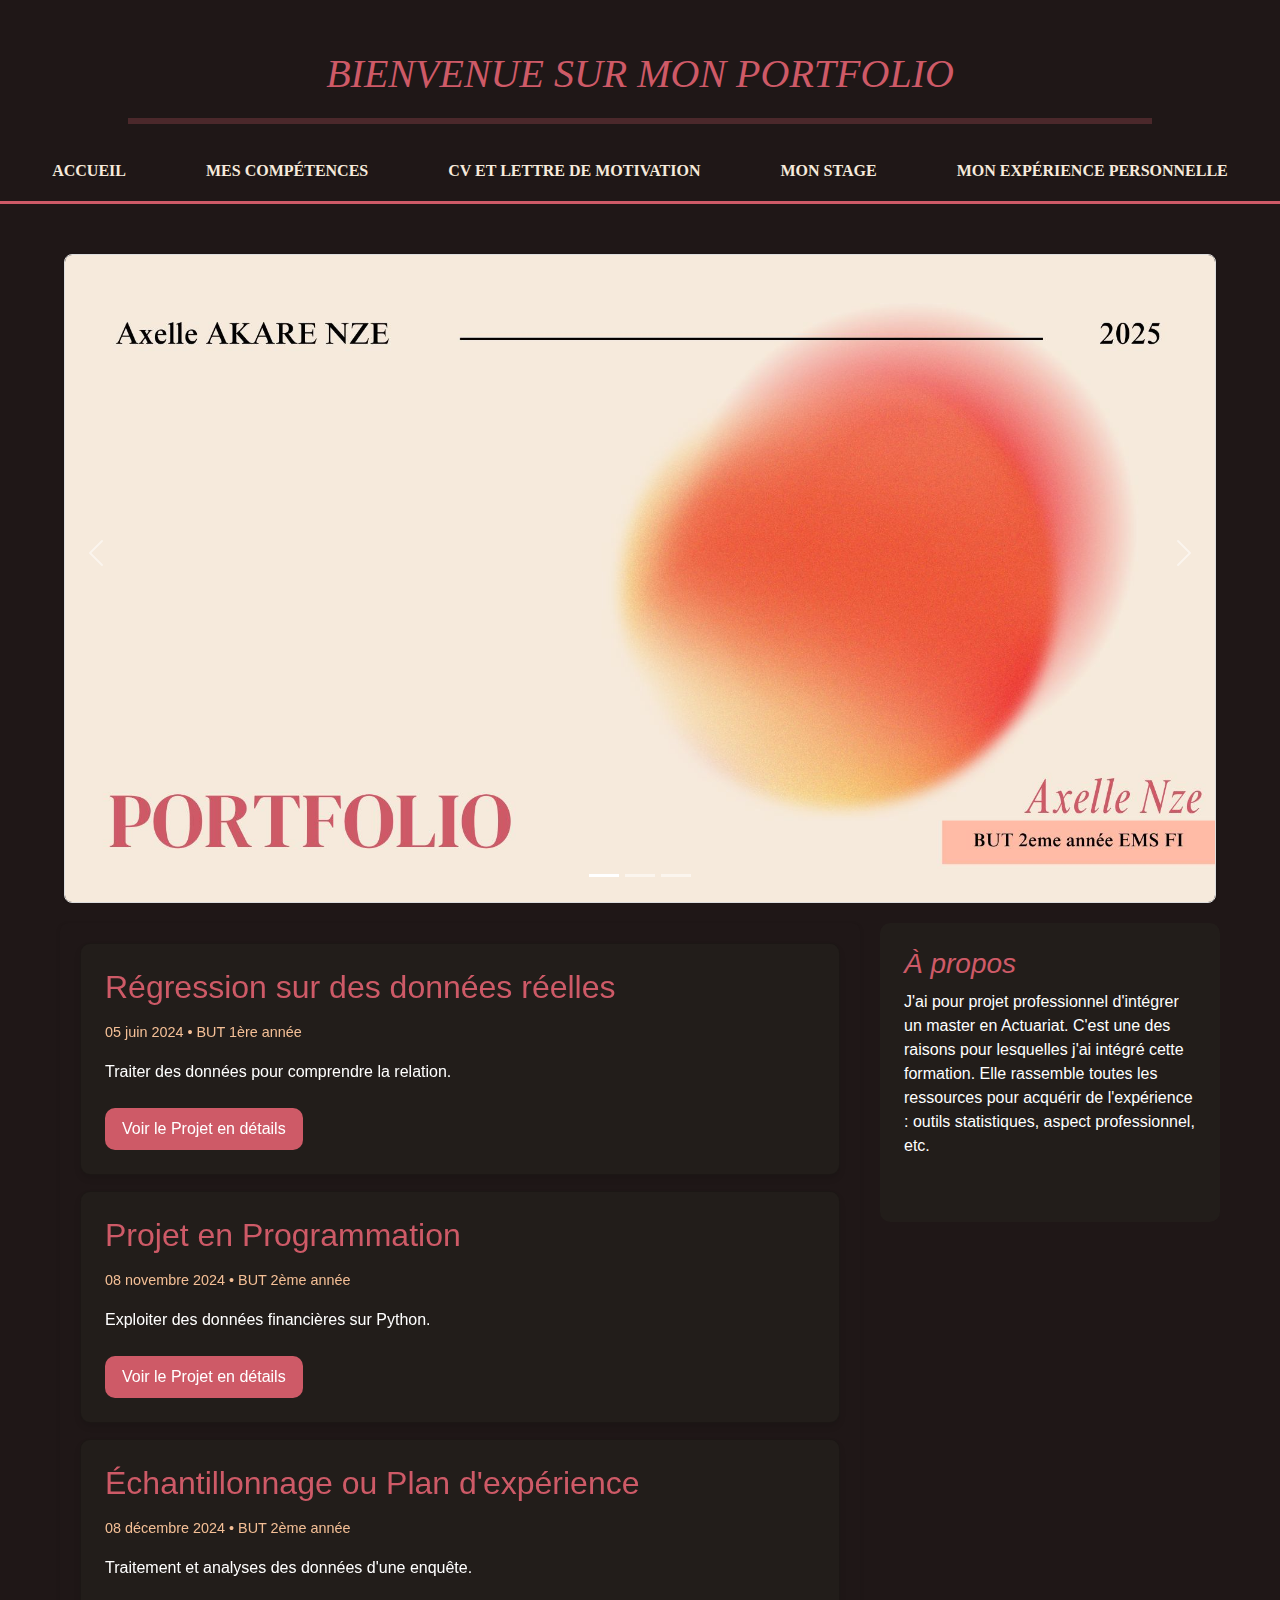
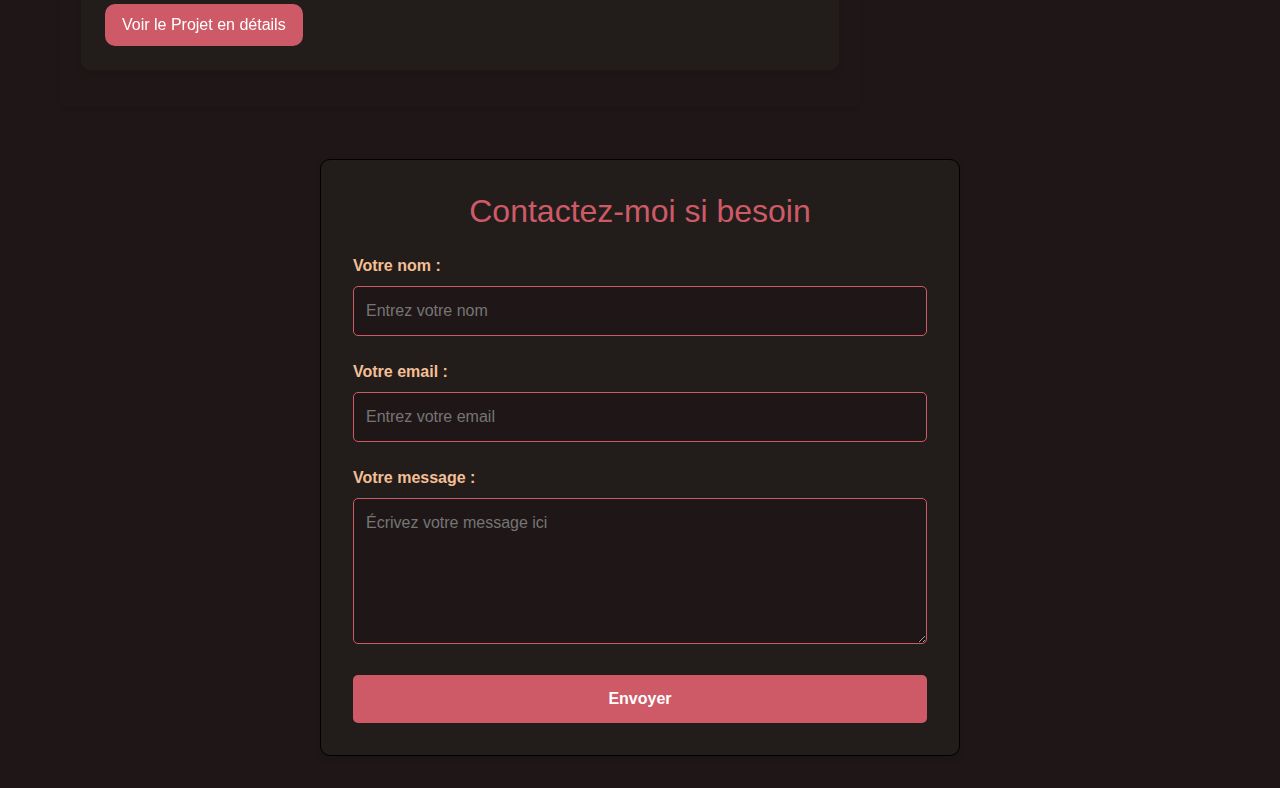
<file: index.html>
<!doctype html>
<html lang="fr">
<head>
    <title>Mon E-Portfolio</title> 
    <meta charset="UTF-8"> 
    <link rel="stylesheet" type="text/css" href="CSS_bootstrap/bootstrap.min.css">
    <link rel="stylesheet" type="text/css" href="CSS/style.css">
</head>
<body>
    <div id="boite">
        <!-- Début de l'entête -->
        <header>
            <h1><em>Bienvenue sur mon Portfolio</em></h1>
            <hr>
        </header>

        <!-- Début de la barre de navigation -->
		<nav>
		  <ul>
			<li><a href="index.html">Accueil</a></li>
			<li><a href="competences.html">Mes compétences</a></li>
			<li><a href="cv.html">CV et Lettre de Motivation</a></li>
			<li><a href="stage.html">Mon Stage</a></li>
			<li><a href="avis.html">Mon Expérience personnelle</a></li>
		  </ul>
		</nav>
        <!-- Fin de la barre de navigation -->

        <!-- Début du carrousel -->
        <div id="carouselExample" class="carousel slide" data-bs-ride="carousel">
            <!-- Indicateurs -->
            <div class="carousel-indicators">
                <button type="button" data-bs-target="#carouselExample" data-bs-slide-to="0" class="active" aria-current="true" aria-label="Slide 1"></button>
                <button type="button" data-bs-target="#carouselExample" data-bs-slide-to="1" aria-label="Slide 2"></button>
                <button type="button" data-bs-target="#carouselExample" data-bs-slide-to="2" aria-label="Slide 3"></button>
            </div>

            <!-- Images -->
            <div class="carousel-inner">
                <div class="carousel-item active">
                    <img src="Images/Carrousel1.jpg" class="d-block w-100" alt="Page de présentation">
                </div>
                <div class="carousel-item">
                    <img src="Images/Carrousel2.jpg" class="d-block w-100" alt="Slide 2">
                </div>
                <div class="carousel-item">
                    <img src="Images/Carrousel3.jpg" class="d-block w-100" alt="Slide 3">
                </div>
            </div>

            <!-- Boutons -->
            <button class="carousel-control-prev" type="button" data-bs-target="#carouselExample" data-bs-slide="prev">
                <span class="carousel-control-prev-icon" aria-hidden="true"></span>
                <span class="visually-hidden">Précédent</span>
            </button>
            <button class="carousel-control-next" type="button" data-bs-target="#carouselExample" data-bs-slide="next">
                <span class="carousel-control-next-icon" aria-hidden="true"></span>
                <span class="visually-hidden">Suivant</span>
            </button>
        </div>
        <!-- Fin du carrousel -->
    </div>

    <div class="layout">
        <main>
            <div id="Projet1" class="card mb-3">
                <div class="card-body">
                    <h2 class="card-title">Régression sur des données réelles</h2>
                    <div class="post-meta">05 juin 2024 • BUT 1ère année</div>
                    <p class="card-text">Traiter des données pour comprendre la relation.</p>
                    <a href="Projet1.html" class="btn">Voir le Projet en détails</a>
                </div>
            </div>

            <div id="Projet2" class="card mb-3">
                <div class="card-body">
                    <h2 class="card-title">Projet en Programmation</h2>
                    <div class="post-meta">08 novembre 2024 • BUT 2ème année</div>
                    <p class="card-text">Exploiter des données financières sur Python.</p>
                    <a href="Projet2.html" class="btn">Voir le Projet en détails</a> 
                </div>
            </div>

            <div id="Projet3" class="card mb-3">
                <div class="card-body">
                    <h2 class="card-title">Échantillonnage ou Plan d'expérience</h2>
                    <div class="post-meta">08 décembre 2024 • BUT 2ème année</div>
                    <p class="card-text">Traitement et analyses des données d'une enquête.</p>
                    <a href="Projet3.html" class="btn">Voir le Projet en détails</a>
                </div>
            </div>
        </main>

        <aside class="sidebar">
            <div class="widget">
                <h3>À propos</h3>
                <p>J'ai pour projet professionnel d'intégrer un master en Actuariat. C'est une des raisons pour lesquelles j'ai intégré cette formation. Elle rassemble toutes les ressources pour acquérir de l'expérience : outils statistiques, aspect professionnel, etc.</p>
            </div>
        </aside>
    </div>

    <section id="contact" class="contact-section">
        <h2>Contactez-moi si besoin</h2>
        <form action="mailto:nzeaxelle1@gmail.com" method="post" enctype="text/plain">
            <div class="form-group">
                <label for="name">Votre nom :</label>
                <input type="text" id="name" placeholder="Entrez votre nom" required>
            </div>
            <div class="form-group">
                <label for="email">Votre email :</label>
                <input type="email" id="email" placeholder="Entrez votre email" required>
            </div>
            <div class="form-group">
                <label for="message">Votre message :</label>
                <textarea id="message" placeholder="Écrivez votre message ici" rows="5" required></textarea>
            </div>
            <button type="submit" class="btn">Envoyer</button>
        </form>
    </section>

    <!-- Lien vers Bootstrap JS -->
    <script src="https://cdn.jsdelivr.net/npm/bootstrap@5.3.3/dist/js/bootstrap.bundle.min.js" 
        integrity="sha384-YvpcrYf0tY3lHB60NNkmXc5s9fDVZLESaAA55NDzOxhy9GkcIdslK1eN7N6jIeHz" 
        crossorigin="anonymous"></script>
</body>
</html>
</file>
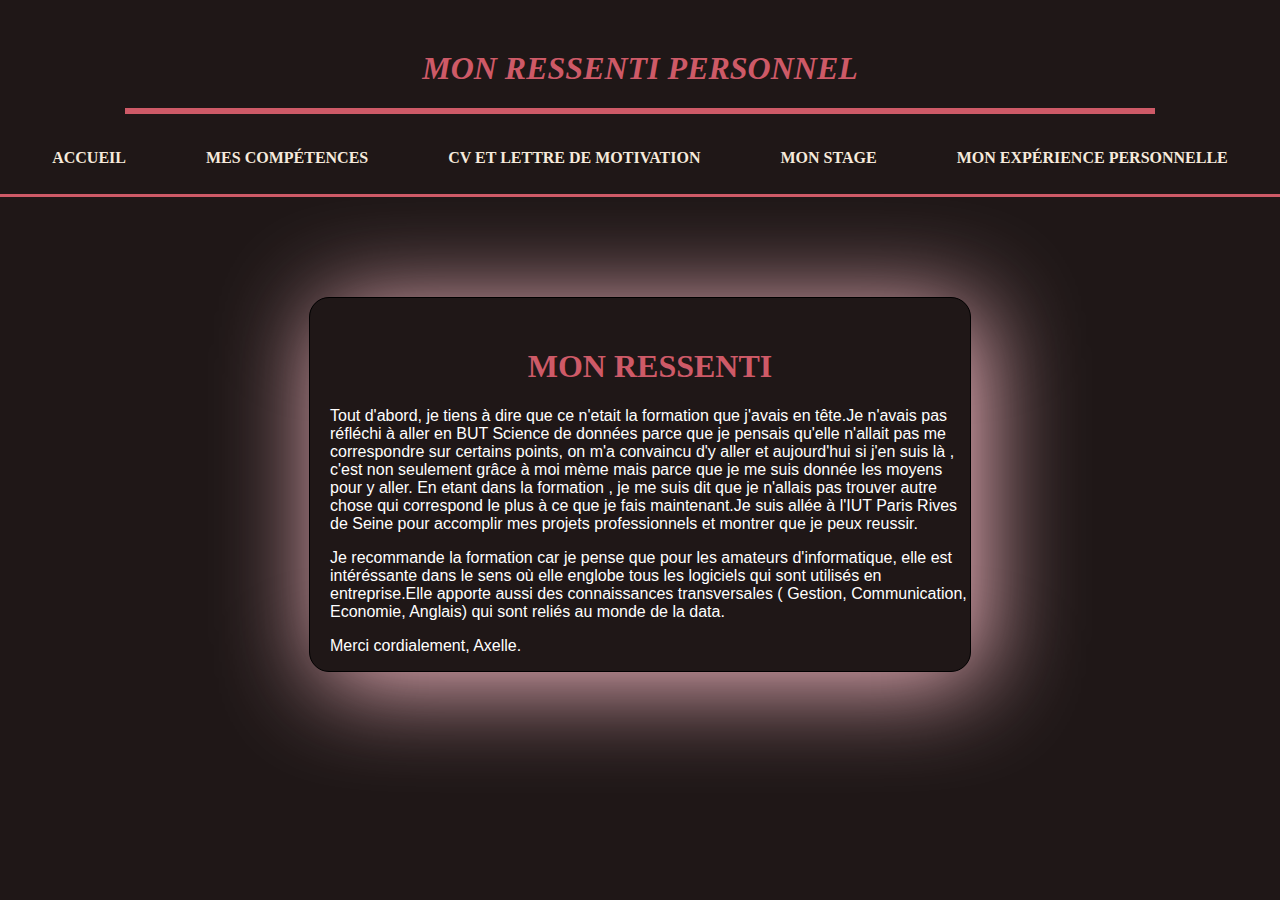
<file: avis.html>
<!doctype html>
<html lang="fr">
<head>
  <meta charset="UTF-8">
  <title>Mon ressenti personnel</title>
  <link rel="stylesheet" type="text/css" href="CSS/style.css">
</head>
<body>
  <div id="boite">
    <header>
      <h1><em>Mon ressenti personnel</em></h1>
      <hr>
    </header>

    <nav>
      <ul>
        <li><a href="index.html">Accueil</a></li>
        <li><a href="competences.html">Mes compétences</a></li>
        <li><a href="cv.html">CV et Lettre de Motivation</a></li>
        <li><a href="stage.html">Mon Stage</a></li>
        <li><a href="avis.html">Mon Expérience personnelle</a></li>
      </ul>
    </nav>
  </div>
		<section>
			<h1>Mon ressenti</h1>
				<p>Tout d'abord, je tiens à dire que ce n'etait la formation que j'avais en tête.Je n'avais pas réfléchi à aller en BUT Science de données parce que je pensais qu'elle n'allait pas me correspondre sur certains points, on m'a convaincu d'y aller et aujourd'hui si j'en suis là , c'est non seulement grâce à moi mème mais parce que je me suis donnée les moyens pour y aller. En etant dans la formation , je me suis dit que je n'allais pas trouver autre chose qui correspond le plus à ce que je fais maintenant.Je suis allée à l'IUT Paris Rives de Seine pour accomplir mes projets professionnels et montrer que je peux reussir.</p>
				<p>Je recommande la formation car je pense que pour les amateurs d'informatique, elle est intéréssante dans le sens où elle englobe tous les logiciels qui sont utilisés en entreprise.Elle apporte aussi des connaissances transversales ( Gestion, Communication, Economie, Anglais) qui sont reliés au monde de la data.</p>
				<p>Merci cordialement, Axelle.</p>	
			</section>
	</body>
</html>
</file>
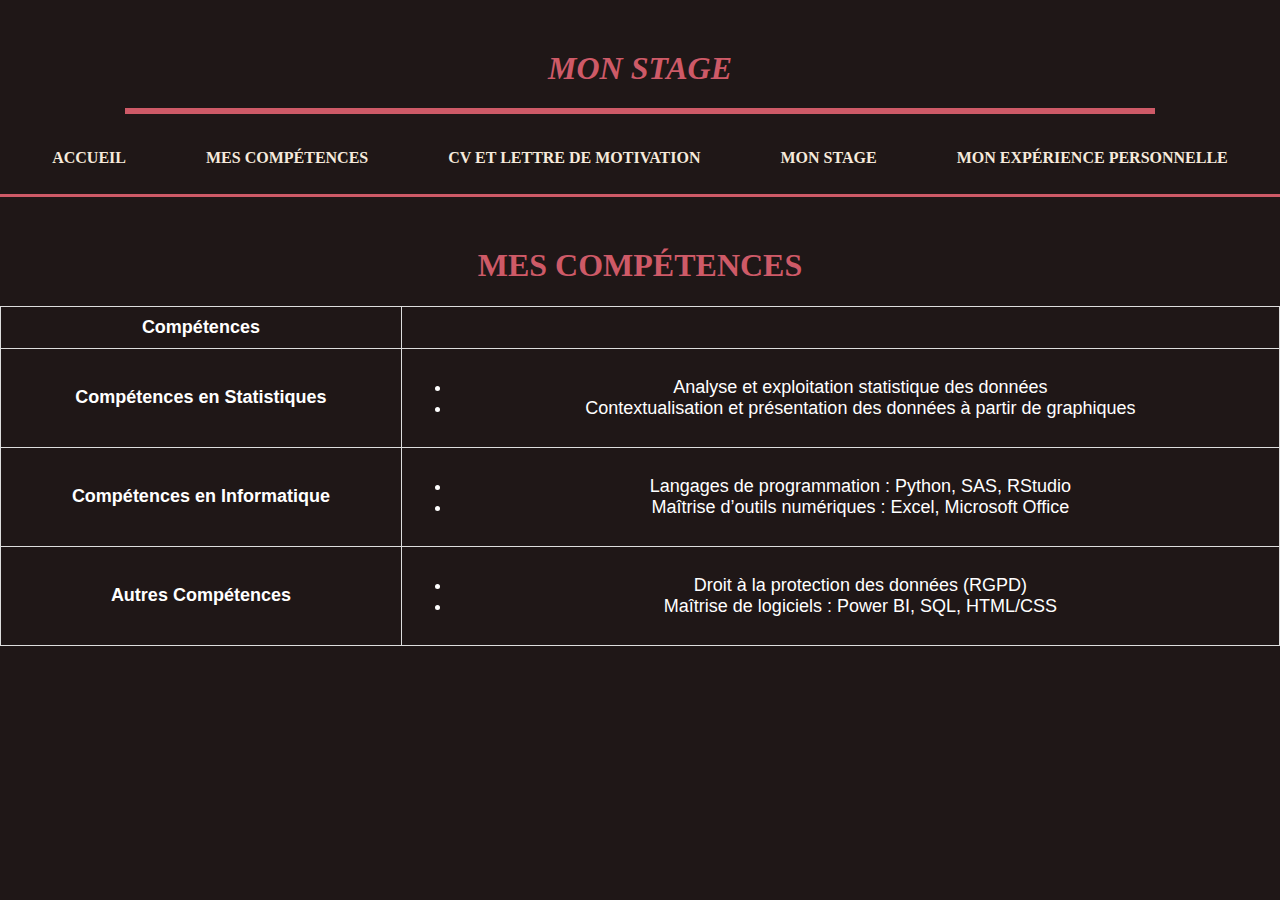
<file: competences.html>
<!doctype html>
<html lang="fr">
<head>
  <meta charset="UTF-8">
  <title>Mon Stage</title>
  <link rel="stylesheet" type="text/css" href="CSS/style.css">
</head>
<body>
  <div id="boite">
    <header>
      <h1><em>Mon Stage</em></h1>
      <hr>
    </header>

    <nav>
      <ul>
        <li><a href="index.html">Accueil</a></li>
        <li><a href="competences.html">Mes compétences</a></li>
        <li><a href="cv.html">CV et Lettre de Motivation</a></li>
        <li><a href="stage.html">Mon Stage</a></li>
        <li><a href="avis.html">Mon Expérience personnelle</a></li>
      </ul>
    </nav>
  </div>
		<h1>Mes Compétences</h1>
		<table>
			<thead>
				<tr>
					<th>Compétences</th>
					<th></th>
				</tr>
			</thead>
			<tbody>
				<tr>
					<td><strong>Compétences en Statistiques</strong></td>
					<td>
						<ul>
							<li>Analyse et exploitation statistique des données</li>
							<li>Contextualisation et présentation des données à partir de graphiques</li>
						</ul>
					</td>
				</tr>
				<tr>
					<td><strong>Compétences en Informatique</strong></td>
					<td>
						<ul>
							<li>Langages de programmation : Python, SAS, RStudio</li>
							<li>Maîtrise d’outils numériques : Excel, Microsoft Office</li>
						</ul>
					</td>
				</tr>
				<tr>
					<td><strong>Autres Compétences</strong></td>
					<td>
						<ul>
							<li>Droit à la protection des données (RGPD)</li>
							<li>Maîtrise de logiciels : Power BI, SQL, HTML/CSS</li>
						</ul>
					</td>
				</tr>
			</tbody>
		</table>
	</body>
</html>
</file>
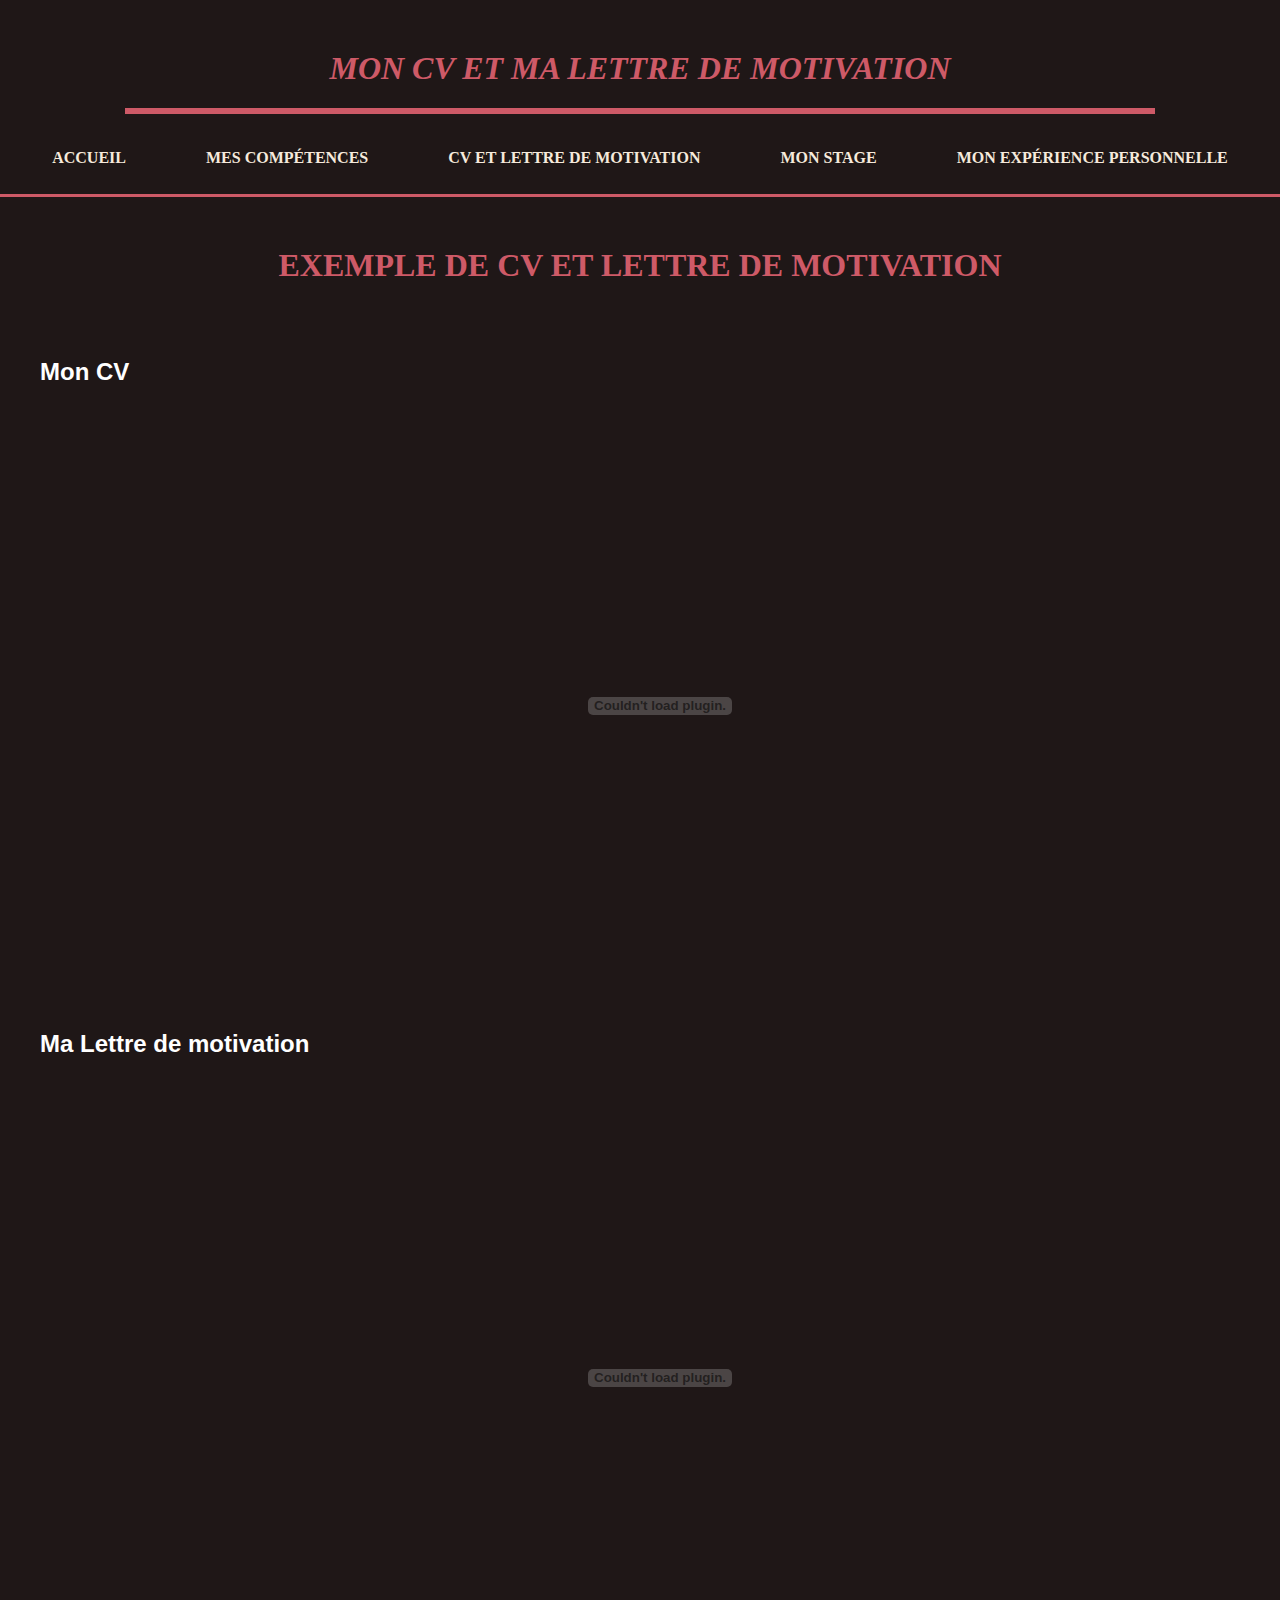
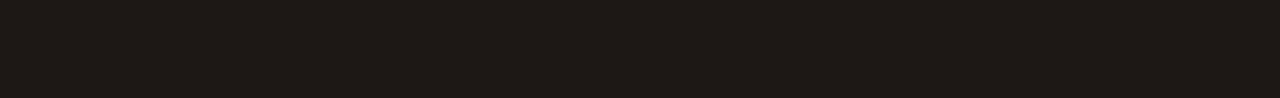
<file: cv.html>
<!doctype html>
<html lang="fr">
<head>
  <meta charset="UTF-8">
  <title>Mon CV et Ma lettre de motivation </title>
  <link rel="stylesheet" type="text/css" href="CSS/style.css">
</head>
<body>
  <div id="boite">
    <header>
      <h1><em>Mon CV et Ma lettre de motivation </em></h1>
      <hr>
    </header>

    <nav>
      <ul>
        <li><a href="index.html">Accueil</a></li>
        <li><a href="competences.html">Mes compétences</a></li>
        <li><a href="cv.html">CV et Lettre de Motivation</a></li>
        <li><a href="stage.html">Mon Stage</a></li>
        <li><a href="avis.html">Mon Expérience personnelle</a></li>
      </ul>
    </nav>
  </div>
		<h1> Exemple de CV et Lettre de motivation</h1>
		<p class="intro-text">Vous pouvez consulter mon CV et ma lettre de motivation que j'ai rédigé dans ma recherche de stage :</p>
		<ul>
			<h2>Mon CV</h2>
				<embed src="PDF/cv.pdf" width="100%" height="600px" type="application/pdf">
			<h2>Ma Lettre de motivation</h2>
				<embed src="PDF/lettre.pdf" width="100%" height="600px" type="application/pdf">
		</ul>
	</body>
</html>
</file>
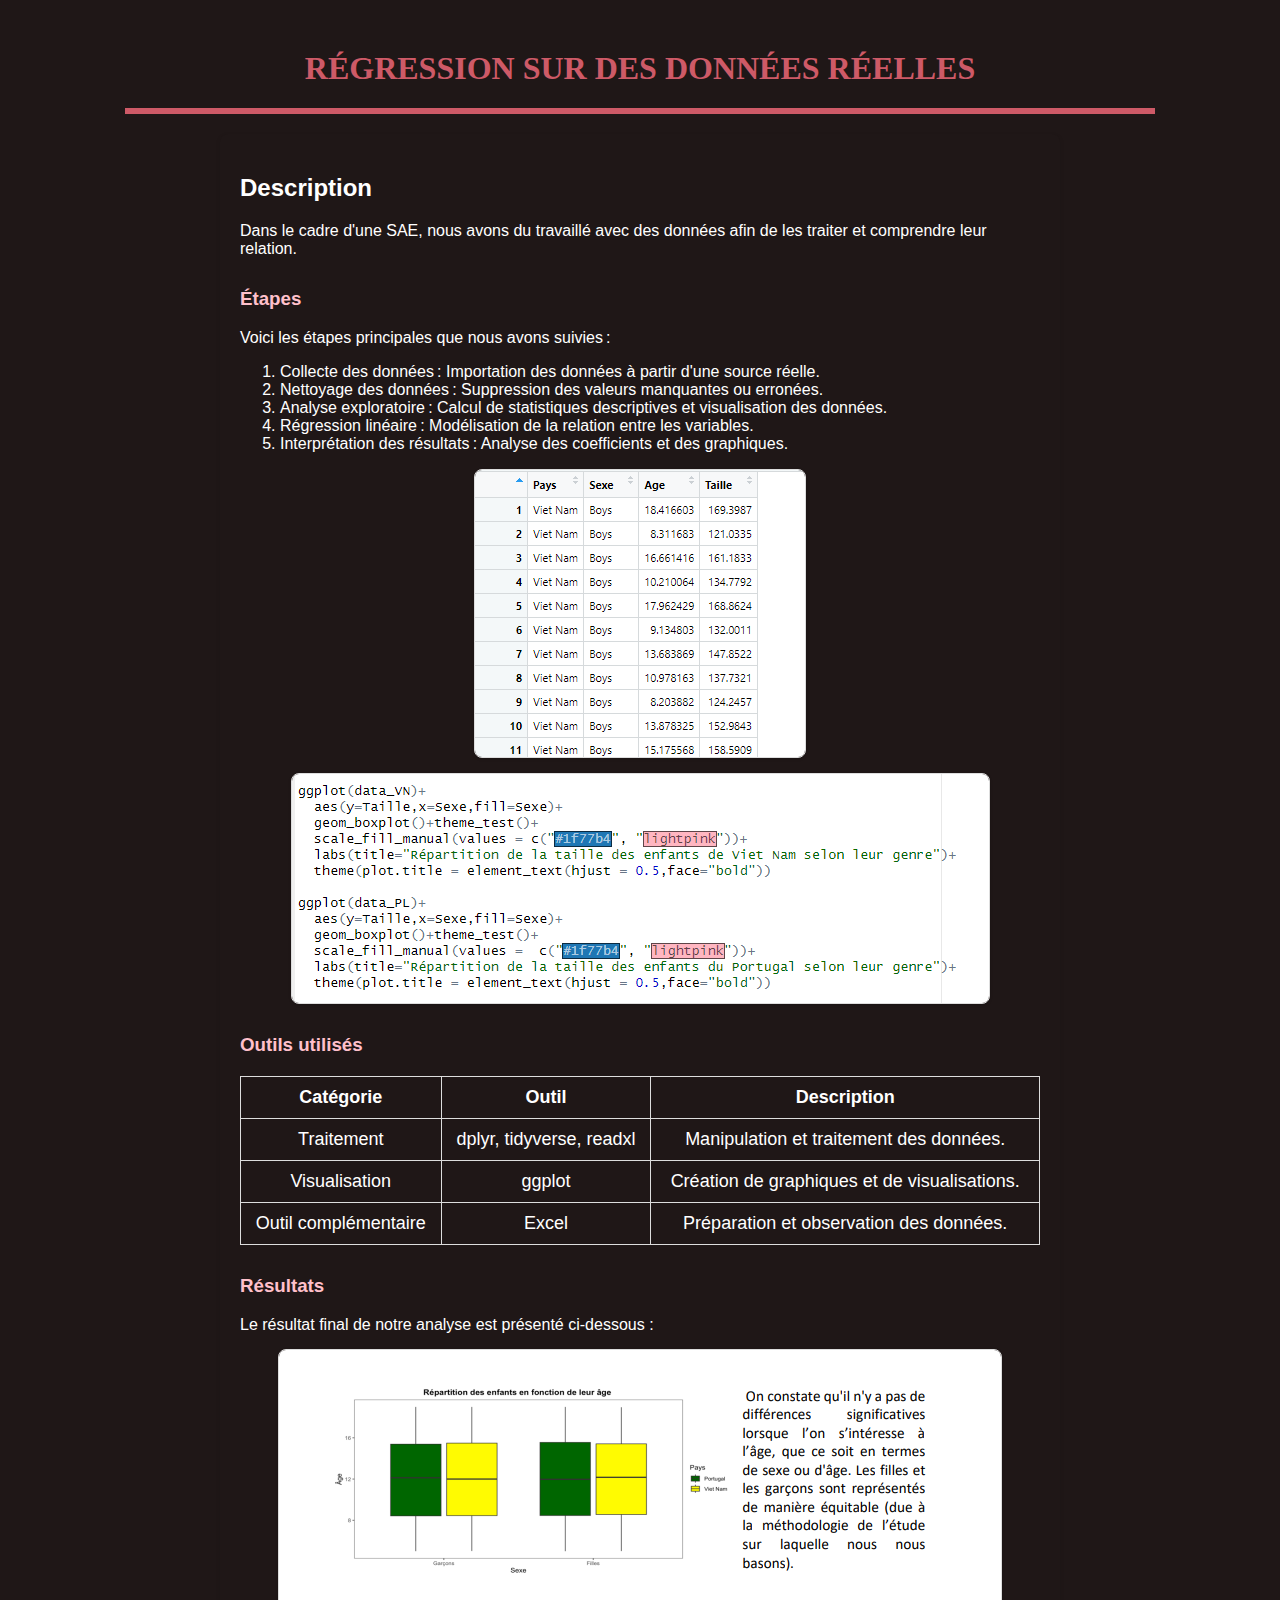
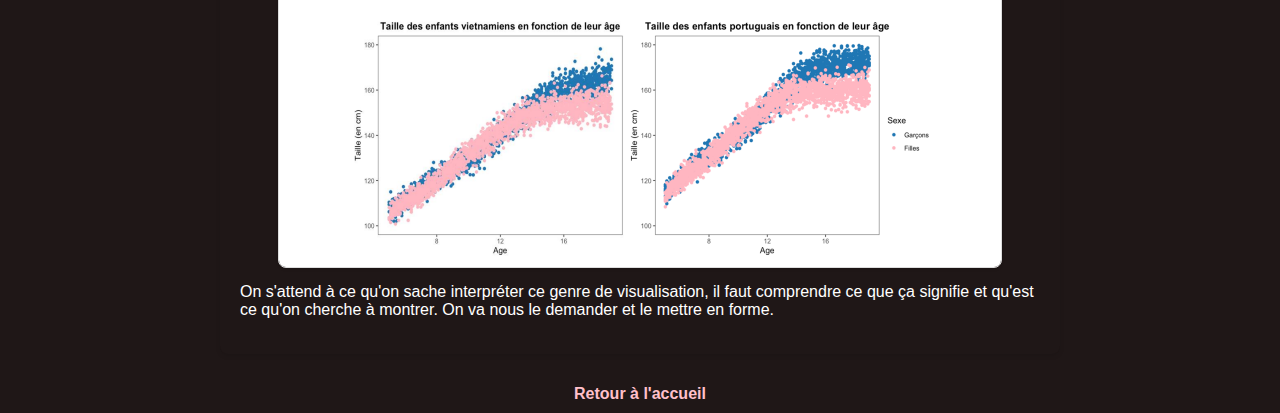
<file: Projet1.html>
<!doctype html>
<html>
	<head>
		<meta charset="UTF-8">
		<meta name="viewport" content="width=device-width, initial-scale=1.0">
		<title>Projet 1</title>
		<link rel="stylesheet" href="CSS/style.css">
	</head>
	<body>
		<header>
			<h1>Régression sur des données réelles</h1>
			<hr>
		</header>
		<main>
			<h2>Description</h2>
			<p>Dans le cadre d'une SAE, nous avons du travaillé avec des données afin de les traiter et comprendre leur relation.</p>
			<!-- Étapes -->
				<h3>Étapes</h3>
				<p>Voici les étapes principales que nous avons suivies :</p>
				<ol>
					<li>Collecte des données : Importation des données à partir d'une source réelle.</li>
					<li>Nettoyage des données : Suppression des valeurs manquantes ou erronées.</li>
					<li>Analyse exploratoire : Calcul de statistiques descriptives et visualisation des données.</li>
					<li>Régression linéaire : Modélisation de la relation entre les variables.</li>
					<li>Interprétation des résultats : Analyse des coefficients et des graphiques.</li>
				</ol>
				<img src="Images/exemple1.png" alt="Exemple 1">
				<img src="Images/exemple2.png" alt="Exemple 2">
						<!-- Outils (tableau) -->
				<h3>Outils utilisés</h3>
				<table>
					<thead>
						<tr>
							<th>Catégorie</th>
							<th>Outil</th>
							<th>Description</th>
						</tr>
					</thead>
					<tbody>
						<tr>
							<td>Traitement</td>
							<td>dplyr, tidyverse, readxl</td>
							<td>Manipulation et traitement des données.</td>
						</tr>
						<tr>
							<td>Visualisation</td>
							<td>ggplot</td>
							<td>Création de graphiques et de visualisations.</td>
						</tr>
						<tr>
							<td>Outil complémentaire</td>
							<td>Excel</td>
							<td>Préparation et observation des données.</td>
						</tr>
					</tbody>
				</table>
				<!-- Résultats -->
				<h3>Résultats</h3>
				<p>Le résultat final de notre analyse est présenté ci-dessous :</p>
				<img src="Images/exemple3.png"  alt="Résultat final">
				<p> On s'attend à ce qu'on sache interpréter ce genre de visualisation, il faut comprendre ce que ça signifie et qu'est ce qu'on cherche à montrer. On va nous le demander et le mettre en forme.</p>
		</main>
		<footer>
			<a href="index.html">Retour à l'accueil</a>
		</footer>
    </body>
</html>
</file>
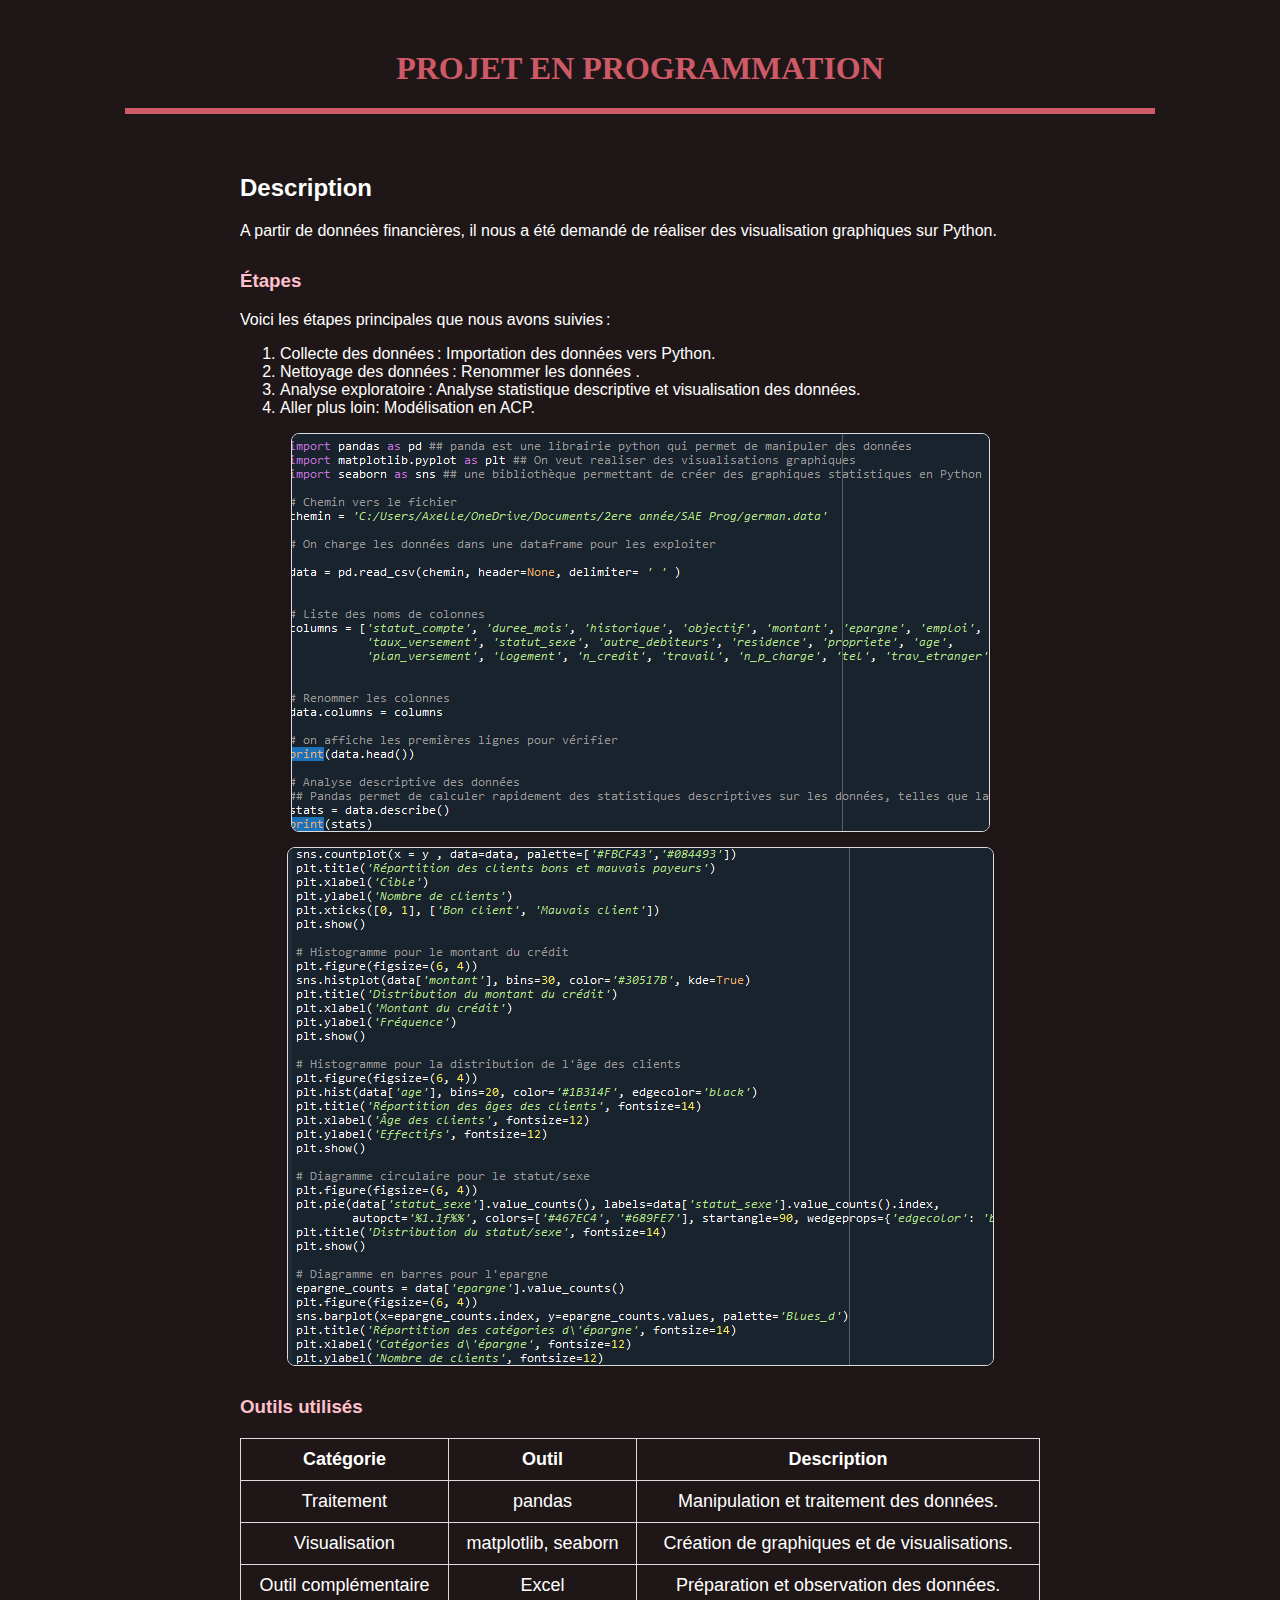
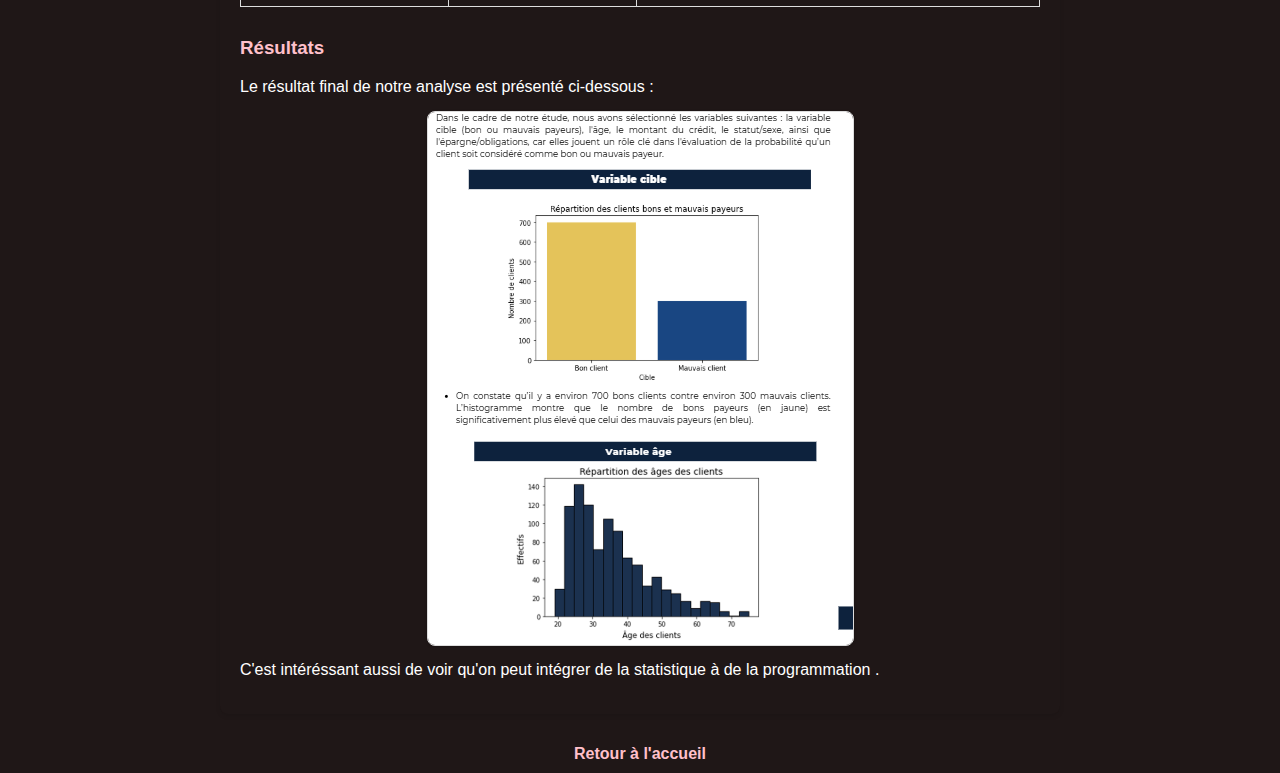
<file: Projet2.html>
<!doctype html>
<html lang="fr">
	<head>
		<meta charset="UTF-8">
		<meta name="viewport" content="width=device-width, initial-scale=1.0">
		<title>Projet 2</title>
		<link rel="stylesheet" href="CSS/style.css">
	</head>
	<body>
		<header>
			<h1>Projet en Programmation</h1>
			<hr>
		</header>
		<main>
			<h2>Description</h2>
			<p>A partir de données financières, il nous a été demandé de réaliser des visualisation graphiques sur Python.</p>
			<!-- Étapes -->
				<h3>Étapes</h3>
				<p>Voici les étapes principales que nous avons suivies :</p>
				<ol>
					<li>Collecte des données : Importation des données vers Python.</li>
					<li>Nettoyage des données : Renommer les données .</li>
					<li>Analyse exploratoire : Analyse statistique descriptive et visualisation des données.</li>
					<li>Aller plus loin: Modélisation en ACP.</li>
				</ol>
				<img src="Images/exemple4.png" alt="Exemple 4">
				<img src="Images/exemple5.png" alt="Exemple 5">
						<!-- Outils (tableau) -->
				<h3>Outils utilisés</h3>
				<table>
					<thead>
						<tr>
							<th>Catégorie</th>
							<th>Outil</th>
							<th>Description</th>
						</tr>
					</thead>
					<tbody>
						<tr>
							<td>Traitement</td>
							<td>pandas</td>
							<td>Manipulation et traitement des données.</td>
						</tr>
						<tr>
							<td>Visualisation</td>
							<td>matplotlib, seaborn</td>
							<td>Création de graphiques et de visualisations.</td>
						</tr>
						<tr>
							<td>Outil complémentaire</td>
							<td>Excel</td>
							<td>Préparation et observation des données.</td>
						</tr>
					</tbody>
				</table>
				<!-- Résultats -->
				<h3>Résultats</h3>
				<p>Le résultat final de notre analyse est présenté ci-dessous :</p>
				<img src="Images/exemple6.png"  alt="Résultat final">
				<p>C'est intéréssant aussi de voir qu'on peut intégrer de la statistique à de la programmation .</p>
		</main>
		<footer>
			<a href="index.html">Retour à l'accueil</a>
		</footer>
</html>
</file>
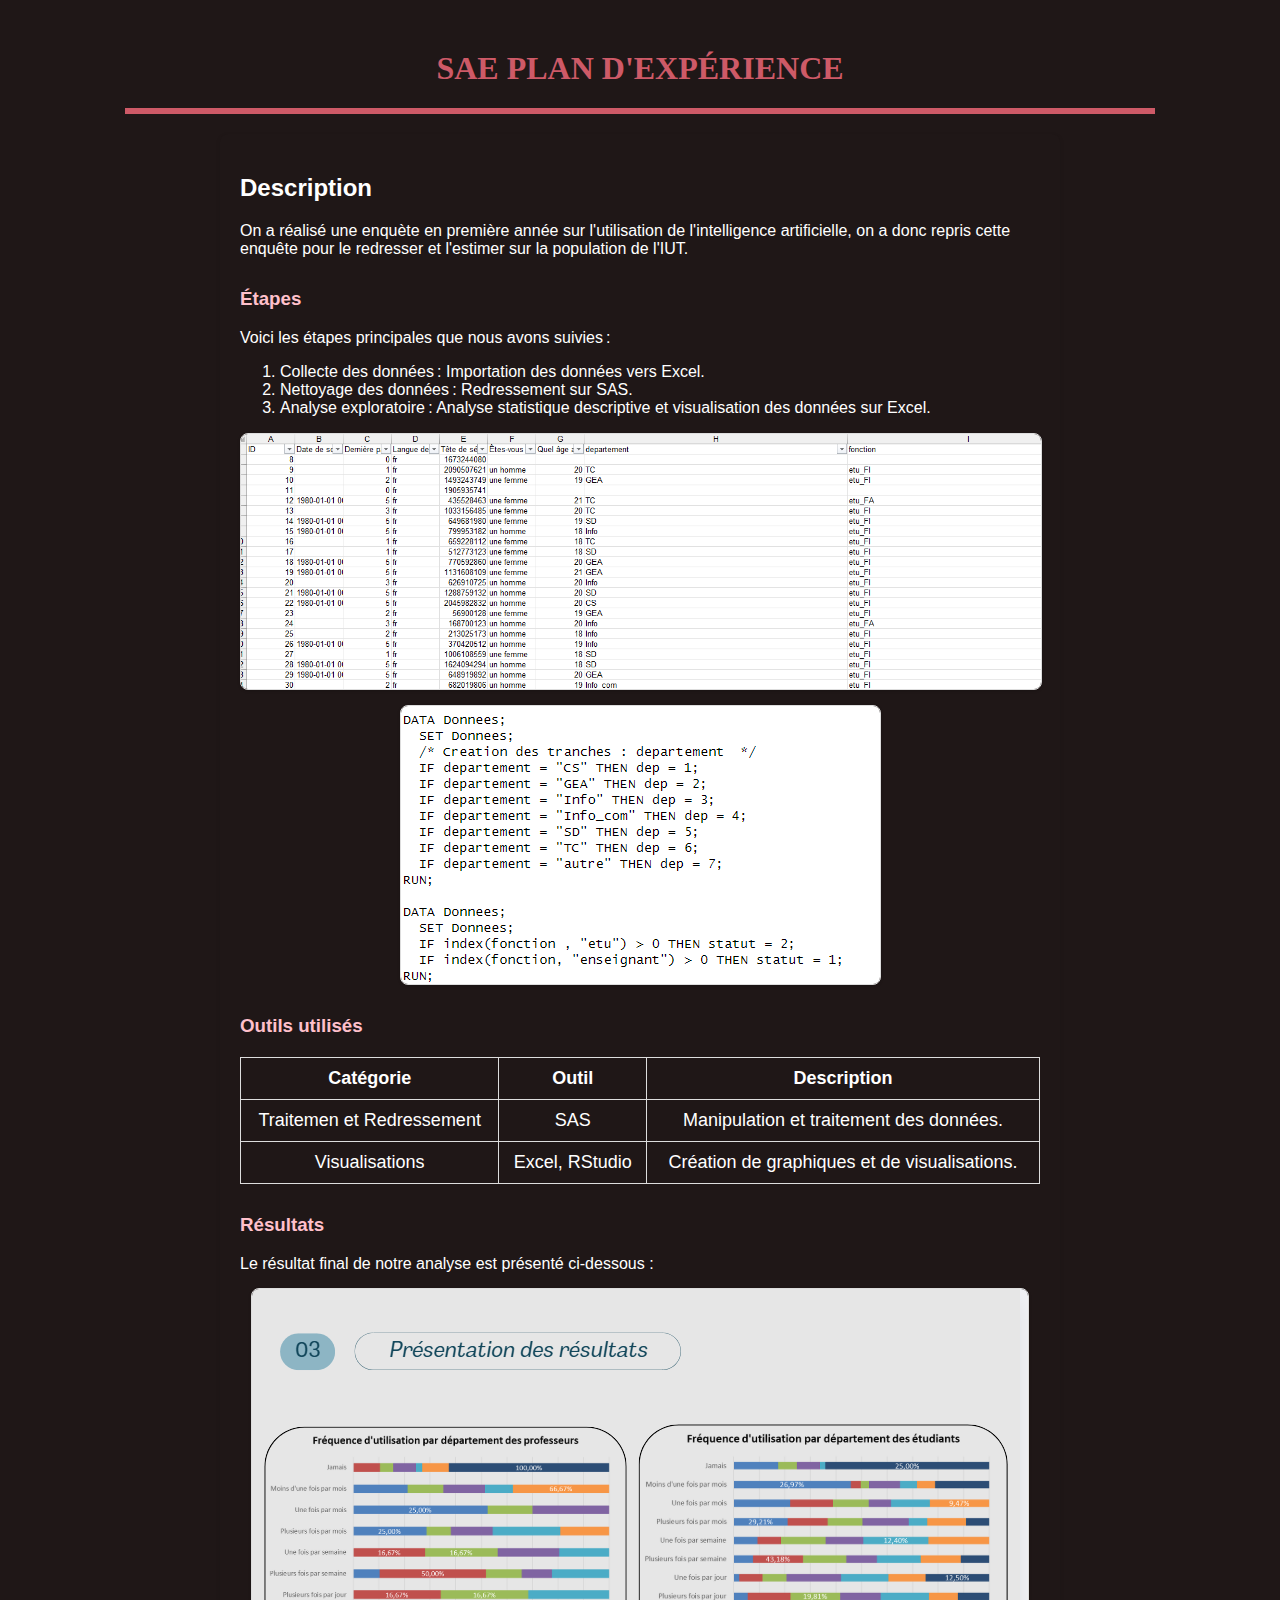
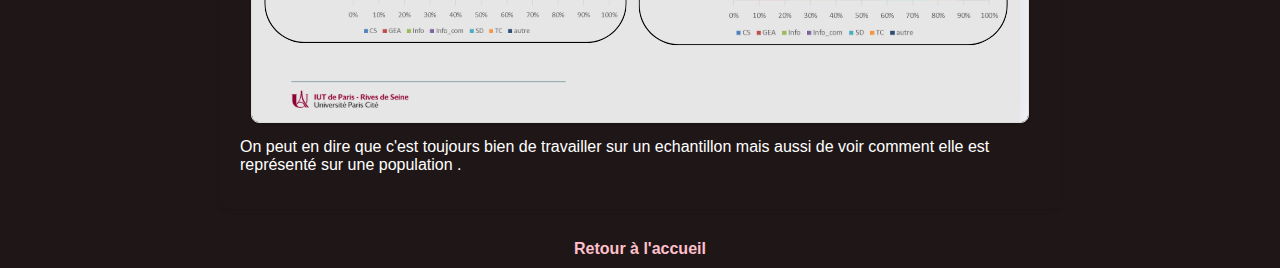
<file: Projet3.html>
<!doctype html>
<html>
	<head>
		<meta charset="UTF-8">
		<meta name="viewport" content="width=device-width, initial-scale=1.0">
		<title>Projet 3</title>
		<link rel="stylesheet" href="CSS/style.css">
	</head>
	<body>
		<header>
			<h1>SAE Plan d'Expérience</h1>
			<hr>
		</header>
		<main>
			<h2>Description</h2>
			<p>On a réalisé une enquète en première année sur l'utilisation de l'intelligence artificielle, on a donc repris cette enquête pour le redresser et l'estimer sur la population de l'IUT.</p>
			<!-- Étapes -->
				<h3>Étapes</h3>
				<p>Voici les étapes principales que nous avons suivies :</p>
				<ol>
					<li>Collecte des données : Importation des données vers Excel.</li>
					<li>Nettoyage des données : Redressement sur SAS.</li>
					<li>Analyse exploratoire : Analyse statistique descriptive et visualisation des données sur Excel.</li>
				</ol>
				<img src="Images/exemple7.png" alt="Exemple 7">
				<img src="Images/exemple8.png" alt="Exemple 8">
						<!-- Outils (tableau) -->
				<h3>Outils utilisés</h3>
				<table>
					<thead>
						<tr>
							<th>Catégorie</th>
							<th>Outil</th>
							<th>Description</th>
						</tr>
					</thead>
					<tbody>
						<tr>
							<td>Traitemen et Redressement</td>
							<td>SAS</td>
							<td>Manipulation et traitement des données.</td>
						</tr>
						<tr>
							<td>Visualisations</td>
							<td>Excel, RStudio</td>
							<td>Création de graphiques et de visualisations.</td>
						</tr>
					</tbody>
				</table>
				<!-- Résultats -->
				<h3>Résultats</h3>
				<p>Le résultat final de notre analyse est présenté ci-dessous :</p>
				<img src="Images/exemple9.png"  alt="Résultat final">
				<p>On peut en dire que c'est toujours bien de travailler sur un echantillon mais aussi de voir comment elle est représenté sur une population .</p>
		</main>
		<footer>
			<a href="index.html">Retour à l'accueil</a>
		</footer>
</html>
</html>
</file>
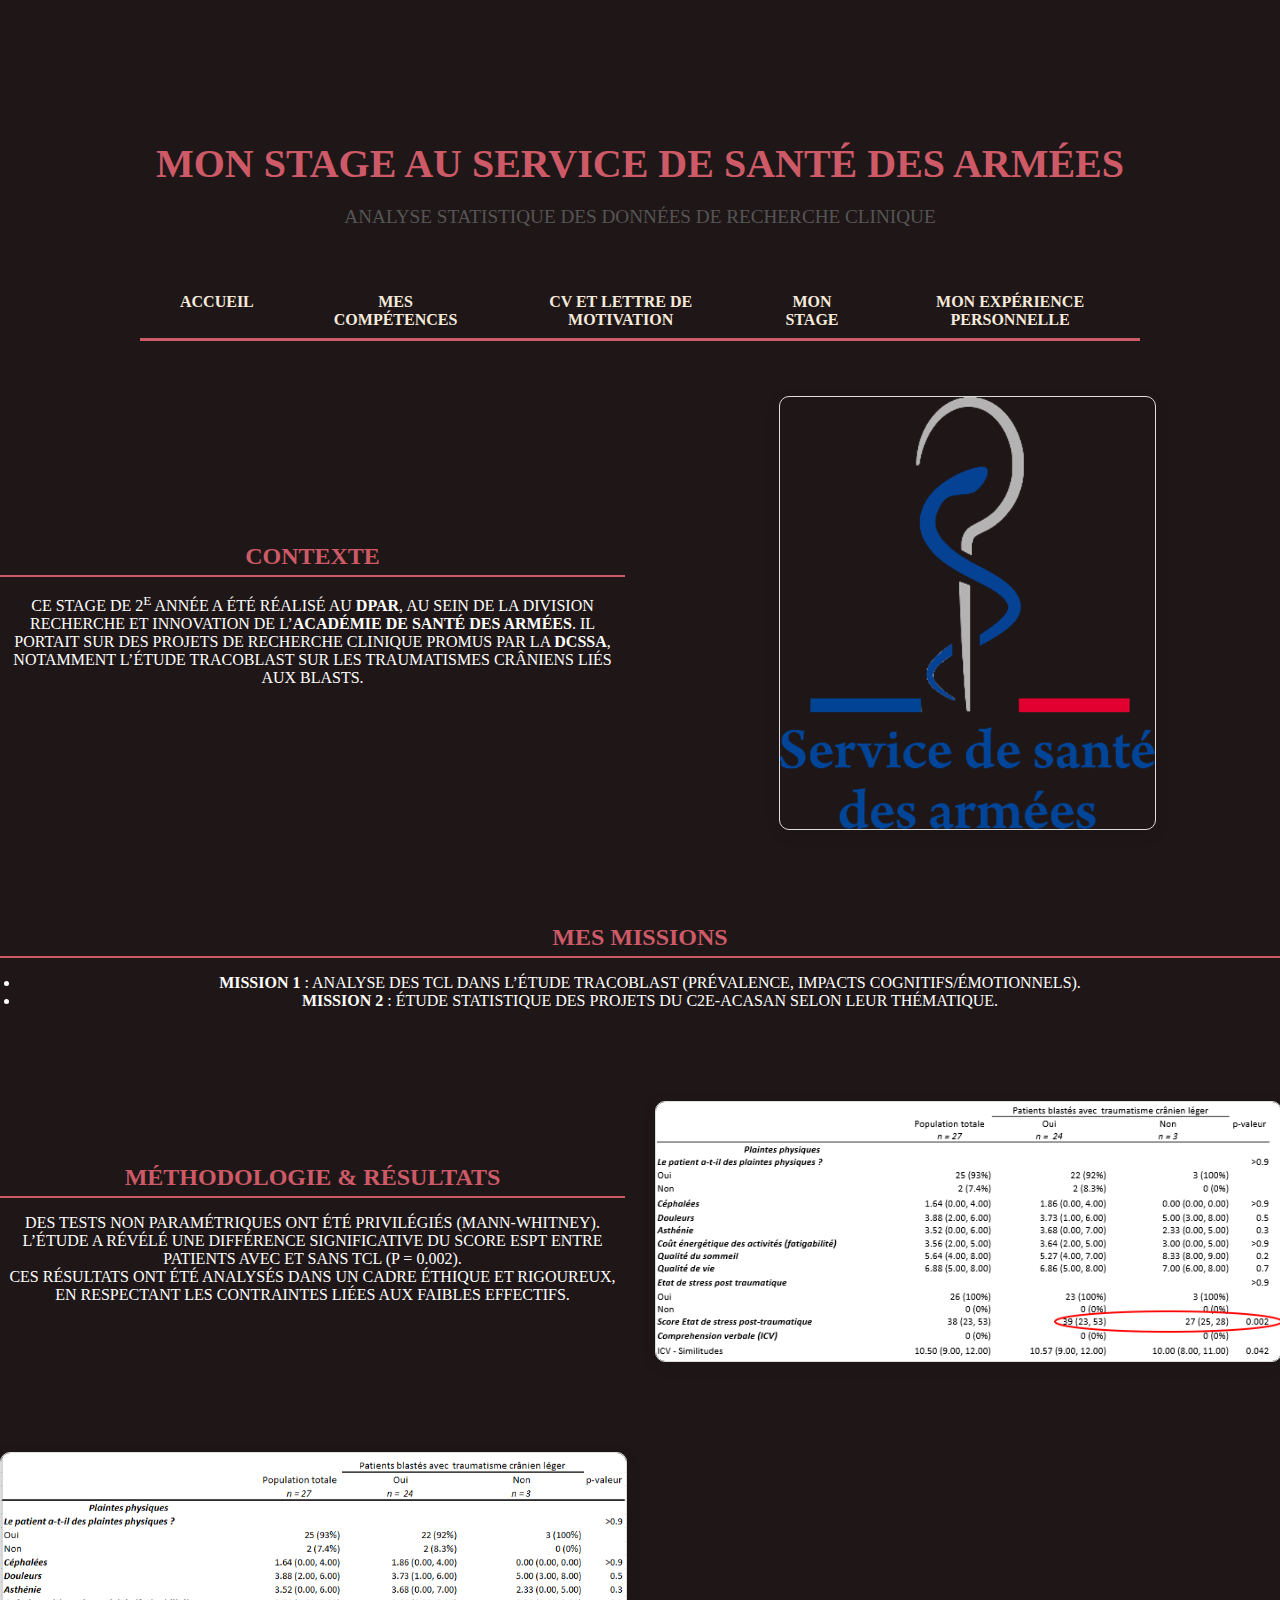
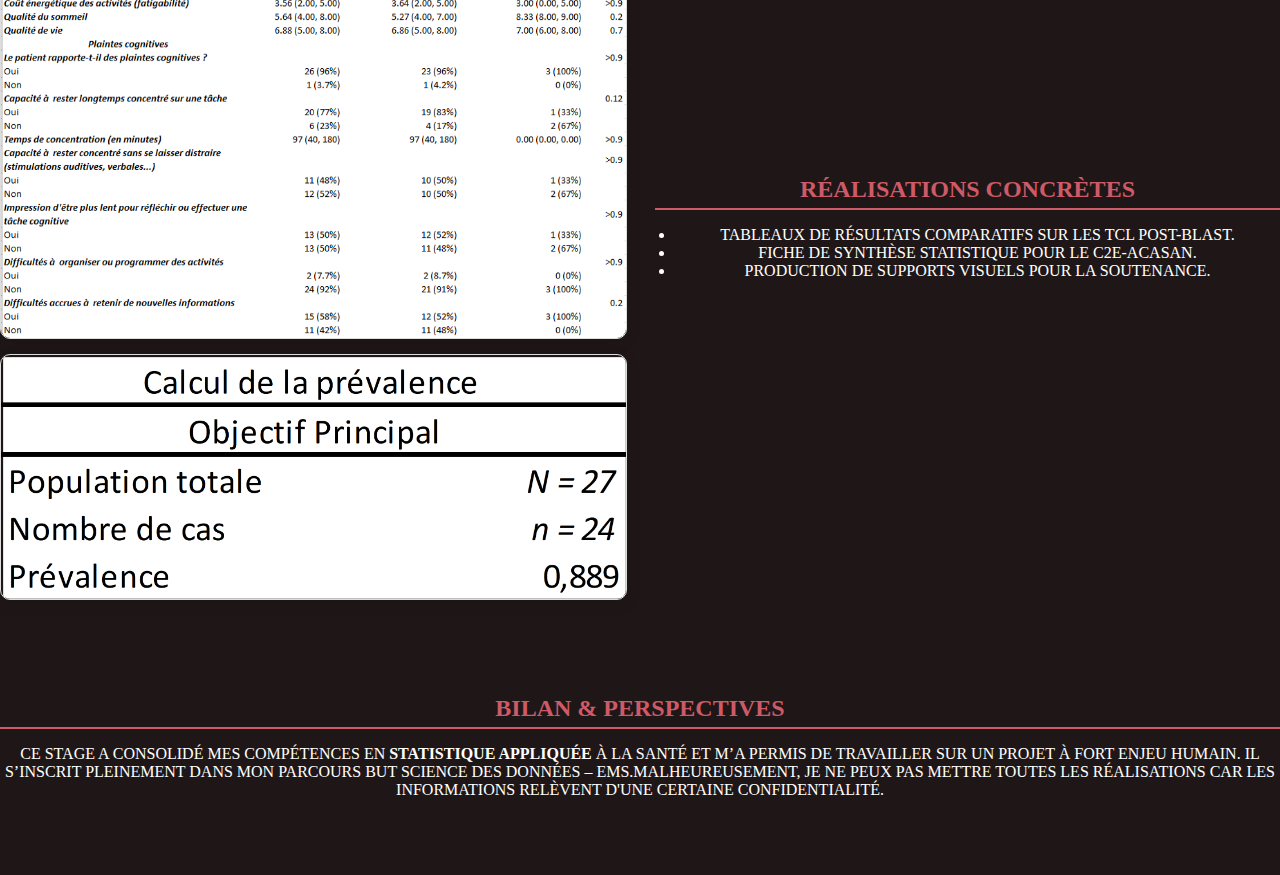
<file: stage.html>
<!DOCTYPE html>
<html lang="fr">
<head>
  <meta charset="UTF-8">
  <title>Stage | Axelle AKARE NZE</title>
  <link rel="stylesheet" href="CSS/style.css">
</head>
<body>
	<div id="boite">
  <div class="main-container">
    <h1 class="page-title">Mon Stage au Service de Santé des Armées</h1>
    <p class="subtitle">Analyse statistique des données de recherche clinique</p>

	<nav class="main-nav">
		<ul>
		  <li><a href="index.html">Accueil</a></li>
		  <li><a href="competences.html">Mes compétences</a></li>
		  <li><a href="cv.html">CV et Lettre de Motivation</a></li>
		  <li><a href="stage.html">Mon Stage</a></li>
		  <li><a href="avis.html">Mon Expérience personnelle</a></li>
		</ul>
	</nav>
	 </div>
    <!-- Bloc 1 : Présentation -->
    <div class="content-block">
      <div class="text">
        <h2>Contexte</h2>
        <p>
          Ce stage de 2<sup>e</sup> année a été réalisé au <strong>DPAR</strong>, au sein de la Division Recherche et Innovation de l’<strong>Académie de santé des armées</strong>.
          Il portait sur des projets de recherche clinique promus par la <strong>DCSSA</strong>, notamment l’étude TraCoBlast sur les traumatismes crâniens liés aux blasts.
        </p>
      </div>
      <div class="image">
        <img src="Images/Image2.png" alt="Environnement de travail" class="small-img">
      </div>
    </div>

    <!-- Bloc 2 : Missions -->
    <div class="content-block reverse">
      <div class="text">
        <h2>Mes missions</h2>
        <ul>
          <li><strong>Mission 1</strong> : Analyse des TCL dans l’étude TracoBlast (prévalence, impacts cognitifs/émotionnels).</li>
          <li><strong>Mission 2</strong> : Étude statistique des projets du C2E-ACASAN selon leur thématique.</li>
        </ul>
      </div>
    </div>

    <!-- Bloc 3 : Méthodologie -->
    <div class="content-block">
      <div class="text">
        <h2>Méthodologie & Résultats</h2>
        <p>
          Des tests non paramétriques ont été privilégiés (Mann-Whitney). L’étude a révélé une différence significative du score ESPT entre patients avec et sans TCL (p = 0.002).
          <br>Ces résultats ont été analysés dans un cadre éthique et rigoureux, en respectant les contraintes liées aux faibles effectifs.
        </p>
      </div>
      <div class="image">
        <img src="Images/Image7.png" alt="Graphe ESPT">
      </div>
    </div>

    <!-- Bloc 4 : Réalisations -->
    <div class="content-block reverse">
      <div class="text">
        <h2>Réalisations concrètes</h2>
        <ul>
          <li>Tableaux de résultats comparatifs sur les TCL post-blast.</li>
          <li>Fiche de synthèse statistique pour le C2E-ACASAN.</li>
          <li>Production de supports visuels pour la soutenance.</li>
        </ul>
      </div>
      <div class="image">
        <img src="Images/Image5.png" alt="Tableau descriptif">
		<img src="Images/Image6.png" alt="Tableau descriptif">
      </div>
    </div>

    <!-- Bloc 5 : Bilan -->
    <div class="content-block">
      <div class="text">
        <h2>Bilan & perspectives</h2>
        <p>
          Ce stage a consolidé mes compétences en <strong>statistique appliquée</strong> à la santé et m’a permis de travailler sur un projet à fort enjeu humain. 
          Il s’inscrit pleinement dans mon parcours BUT Science des Données – EMS.Malheureusement, je ne peux pas mettre toutes les réalisations car les informations relèvent d'une certaine confidentialité.
        </p>
      </div>
    </div>
  </div>
</body>
</html>
</file>
<file: CSS/style.css>
/*Pour le style */
body {
    background-color:  #1f1717;
    color: #f6eadc;
}
#boite, h1 {
	text-align: center;
	margin-top: 50px;
	text-transform: uppercase;
	font-family: "Time new Roman", serif;
}
hr {
	margin: 20px auto; 
	width: 80%; 
	border: 3px solid #ce5a67;
}
nav {
	border-bottom: 3px solid #ce5a67;
	height: 60px;
	background-color: #1f1717;
	position: sticky;
	bottom: 0px; /*on deplace de 10px vers le bas , si on veut faire descendre on utilise "top"*/
}
/* Liste du menu */
nav ul {
    list-style-type: none; /* Supprime les puces */

    margin: 0;
    padding: 0;
    display: flex;
    justify-content: center; /* Centre les éléments horizontalement */
}

/* Style des éléments de la liste */
nav ul li {
    margin: 0 20px; /* Espacement horizontal entre les liens */
}
p{
	color: white;
}

/* Style du paragraphe */
.intro-text {
  font-size: 1.2em;
  margin-bottom: 30px;
  color: #1F1717;
}

nav ul li a {
    display: block;
    font-weight: bold;
    font-size: 1rem;
    padding: 15px 20px; /* Marges internes pour agrandir les clics */
    color: #f6eadc; /* Texte clair */
    text-decoration: none; /* Supprime le soulignement */
    text-transform: uppercase;
    transition: all 0.3s ease; /* Effet fluide au survol */
}

/* Style au survol */
nav ul li a:hover {
    background-color: #ce5a67; /* Couleur de fond au survol */
    color: #1f1717; /* Texte sombre au survol */
    border-radius: 5px; /* Coins arrondis pour l'effet */
}

.carousel-inner img {
  max-width: 90%; 
  max-height: 700px; 
  margin: 0 auto;
  margin-top: 50px;
}

.layout {
    display: flex; /* Active Flexbox */
    justify-content: space-between; /* Ajoute de l'espace entre les éléments */
    gap: 20px; /* Espacement entre le main et le sidebar */
    max-width: 1200px; /* Largeur maximale pour contenir les deux éléments */
    margin: 0 auto; /* Centre le conteneur sur la page */
    padding: 20px;
}

main {
	flex: 3;
    max-width: 1000px;
    margin: 0 auto 0 auto;
    padding: 0 1rem;
}

.card {
    background-color: #221d1a;
    border-radius: 10px;
    overflow: hidden;
    margin-bottom: 2rem;
    box-shadow: 0 4px 6px rgba(0, 0, 0, 0.1);
    transition: transform 0.3s ease;
}

.card:hover {
    transform: translateY(-5px);
}

.card-body {
    padding: 1.5rem;
}

.card-title {
    color: #ce5a67;
    margin-bottom: 1rem;
}

.post-meta {
    color: #f4bf96;
    font-size: 0.9rem;
    margin-bottom: 1rem;
}

.card-text {
    margin-bottom: 1.5rem;
}

.btn {
    display: inline-block;
    background-color: #ce5a67;
    color: white;
    padding: 0.5rem 1rem;
    text-decoration: none;
    border-radius: 10px;
    transition: background-color 0.3s ease;
}

.btn:hover {
    background-color: #f4bf96;
}

.sidebar {
    flex: 1; /* L'aside occupe moins d'espace */
    display: flex;
    flex-direction: column;
    gap: 15px;
    background-color: #221d1a;
    border-radius: 10px;
    padding: 1.5rem;
    height: fit-content;
}
.sidebar {
    position: sticky;
    top: 20px; /* Distance depuis le haut de la page où l'aside reste collé */
    align-self: start; /* S'assure que le sticky fonctionne avec flexbox */
}
.sidebar h3 {
    color: #ce5a67;
    margin-bottom: 10px;
    font-style: italic;
}

.sidebar p {
  margin-bottom: 20px;
  color: white;
}

.widget {
  margin-bottom: 20px;
}

.contact-section {
    max-width: 800px;
    margin: 2rem auto;
    padding: 2rem;
    background-color: #221d1a;
    color: #f6eadc;
    border-radius: 10px;
    box-shadow: 0 4px 6px rgba(0, 0, 0, 0.1);
}

.contact-section h2 {
    color: #ce5a67;
    text-align: center;
    margin-bottom: 1.5rem;
}

.form-group {
    margin-bottom: 1.5rem;
}

.form-group label {
    display: block;
    margin-bottom: 0.5rem;
    font-weight: bold;
    color: #f4bf96;
}

.form-group input,
.form-group textarea {
    width: 100%;
    padding: 0.75rem;
    font-size: 1rem;
    border: 1px solid #ce5a67;
    border-radius: 5px;
    background-color: #1f1717;
    color: #f6eadc;
}

.form-group input:focus,
.form-group textarea:focus {
    border-color: #f4bf96;
    outline: none;
    box-shadow: 0 0 5px rgba(255, 153, 102, 0.5);
}

button[type="submit"] {
    display: block;
    width: 100%;
    padding: 0.75rem;
    background-color: #ce5a67;
    color: #fff;
    font-size: 1rem;
    font-weight: bold;
    border: none;
    border-radius: 5px;
    cursor: pointer;
    transition: background-color 0.3s ease;
}

button[type="submit"]:hover {
    background-color: #f4bf96;
}

h1 {
	text-align: center;
	color: #ce5a67;
}
table {
	width: 100%;
	border-collapse: collapse;
	margin: 20px 0;
	font-size: 18px;
}
th, td {
	text-align: left;
	padding: 12px;
	border: 1px solid #ddd;
	background-color: #1f1717;
}
th {
	background-color: #1f1717;
	font-weight: bold;
}
tr:nth-child(even) {
	background-color: #f9f9f9;
}

section {
	border : 1px solid black;
	background-color: #1f1717;
	width: 50%;
	margin: 100px auto 0 auto;
	padding-left: 20px;
	border-radius: 20px; /*Permet d'arrondir les angles des elements */
	box-shadow: 10px 10px 100px pink; /*premiere valeur pour l'axe des x , deuxieme valeur pour l'axe des y et troisime valeur pour l'intensité , derniere pour la couleur*/
}

iframe {
	width: 100%; /* Occupe toute la largeur de la page */
	height: 600px; /* Hauteur ajustable pour une meilleure visualisation */
	border: none; /* Supprime les bordures autour de l'iframe */
}

main {
	padding: 20px;
	max-width: 800px;
	margin: auto;
	background: #1f1717;
	box-shadow: 0 2px 5px rgba(0, 0, 0, 0.1);
	border-radius: 8px;
}
main h3 {
	color: pink;
	margin-top: 30px;
}
main p {
	margin: 15px 0;
}
table {
	width: 100%;
	border-collapse: collapse;
	margin: 20px 0;
}
th, td {
	border: 1px solid #ddd;
	padding: 10px;
	text-align: center;
}
th {
	background-color: #1f1717;
	font-weight: bold;
}
img {
	display: block;
	max-width: 100%;
	height: auto;
	margin: 15px auto;
	border: 1px solid #ddd;
	border-radius: 8px;
	box-shadow: 0 1px 3px rgba(0, 0, 0, 0.2);
}
footer {
	text-align: center;
	padding: 10px;
	margin-top: 20px;
	background-color: #1f1717;
	border-top: 1px solid #1f1717;
}
footer a {
	text-decoration: none;
	color: pink;
	font-weight: bold;
}
footer a:hover {
	text-decoration: underline;
}
body {
  font-family: 'Segoe UI', sans-serif;
  background-color: #1F1717;
  margin: 0;
  padding: 0;
  color: white;
}

.main-container {
  max-width: 1000px;
  margin: auto;
  padding: 40px 20px;
}

.page-title {
  font-size: 2.5em;
  text-align: center;
  color: #CE5A67;
  margin-bottom: 10px;
}

.subtitle {
  text-align: center;
  font-size: 1.2em;
  color: #555;
  margin-bottom: 50px;
}

.content-block {
  display: flex;
  flex-wrap: wrap;
  align-items: center;
  margin-bottom: 60px;
  gap: 30px;
}

.content-block.reverse {
  flex-direction: row-reverse;
}

.text {
  flex: 1;
  min-width: 300px;
}

.text h2 {
  color: #CE5A67;
  border-bottom: 2px solid #CE5A67;
  padding-bottom: 5px;
  margin-bottom: 10px;
}

.text ul {
  padding-left: 20px;
}

.image {
  flex: 1;
  min-width: 300px;
  text-align: center;
}

.image img {
  max-width: 100%;
  border-radius: 10px;
  box-shadow: 0 4px 15px rgba(0,0,0,0.1);
}
.small-img {
  width: 60%; /* ou 50%, 300px, selon le rendu souhaité */
  height: auto;
  border-radius: 10px;
  box-shadow: 0 4px 15px rgba(0,0,0,0.1);
}
</file>
